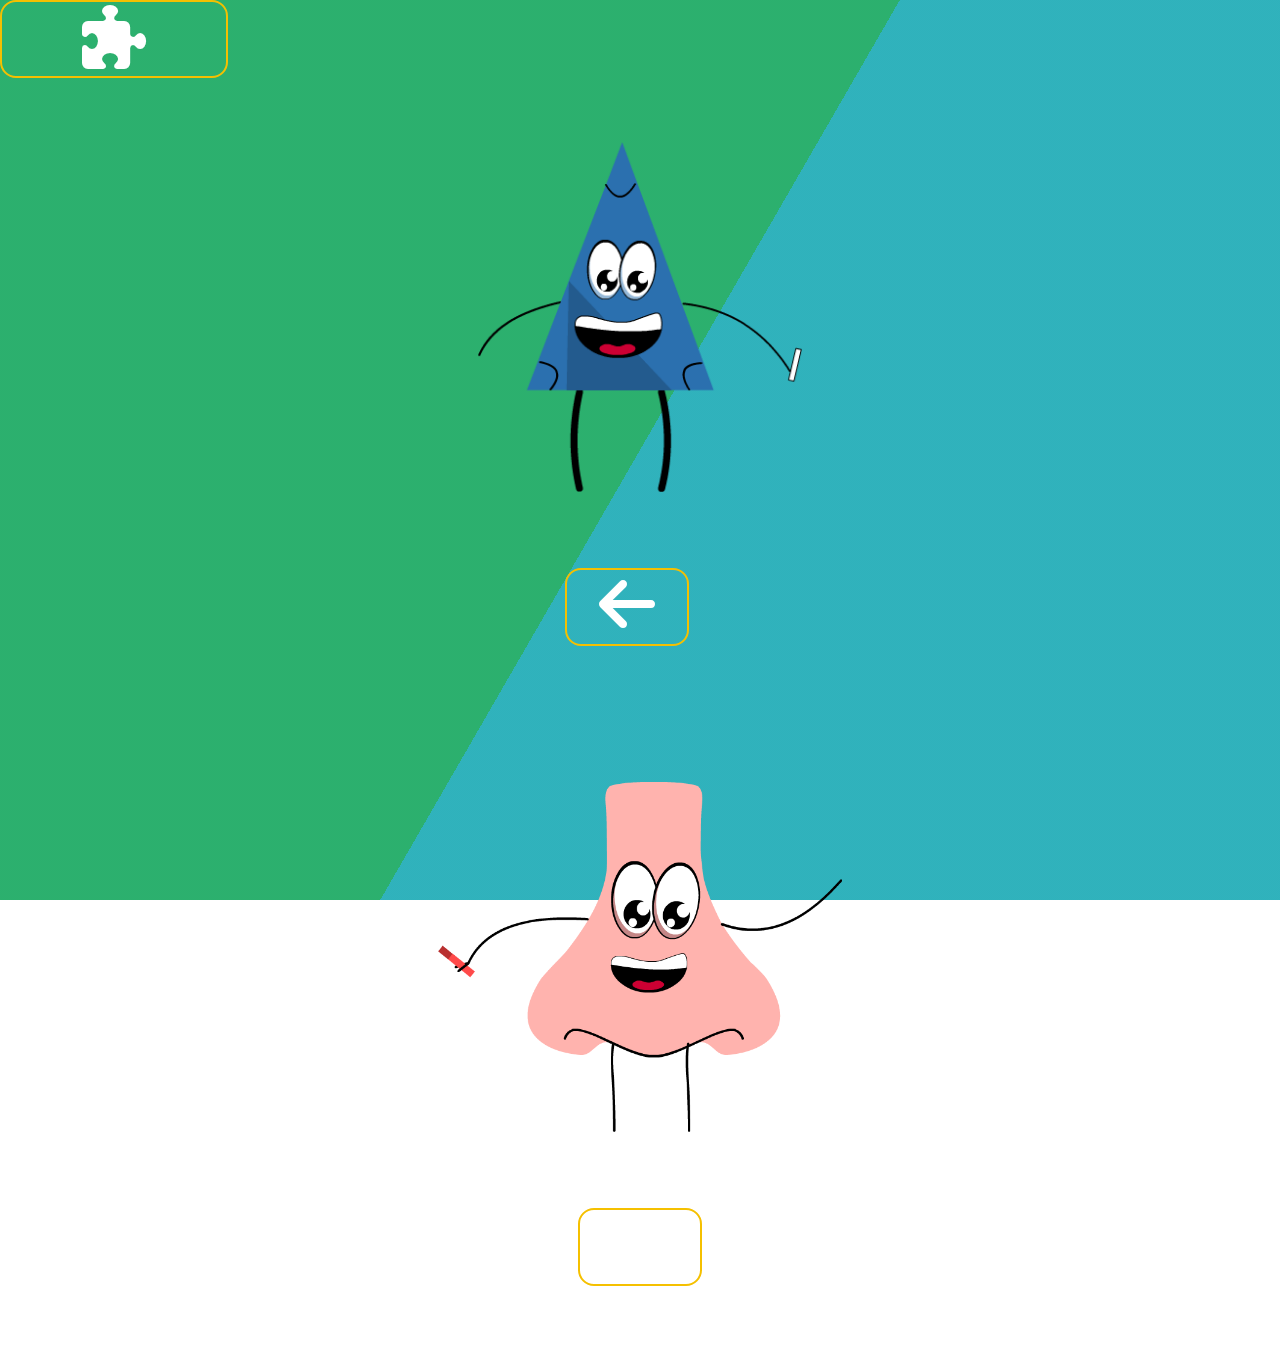
<file: index.html>
<!DOCTYPE html>
<html lang="en">

<head>
    <meta charset="UTF-8">
    <meta http-equiv="X-UA-Compatible" content="IE=edge">
    <meta name="viewport" content="width=device-width, initial-scale=1.0">
    <link rel="stylesheet" href="css/style.css">
    <link href="https://cdn.jsdelivr.net/npm/bootstrap@5.0.2/dist/css/bootstrap.min.css" rel="stylesheet"
        integrity="sha384-EVSTQN3/azprG1Anm3QDgpJLIm9Nao0Yz1ztcQTwFspd3yD65VohhpuuCOmLASjC" crossorigin="anonymous">
    <link rel="stylesheet" href="https://cdnjs.cloudflare.com/ajax/libs/font-awesome/6.3.0/css/all.min.css">
    <title>Sinus et sinus</title>
</head>

<body class="index-body">

    <div class="bg"></div>
    <div class="bg bg2"></div>
    <div class="bg bg3"></div>

    <header class="text-center m-5">
        <button id="quiz-button" class="primary-button">
            <a href="quiz.html"><i class="fa-solid fa-puzzle-piece" style="color: white;"></i></a>
            <span class="round" />
        </button>
    </header>
    <div class="container">
        <div class="row ">
            <div class="col-sm-6 sinus-man math">
                <a class="click-img" href="sinus-math.html"><img id="hover-math" src="img/SinusMan.png"
                        alt="Sinus-man"></a>
                <a class="math-link primary-button otherButton" href="sinus-math.html"><i class="fa-solid fa-arrow-left"
                        style="color: white;"></i></a>
            </div>
            <div class="col-sm-6 sinus-man nasale">
                <a class="click-img" href="sinus-nasale.html"><img id="hover-nasale" src="img/NasaleMan.png"
                        alt="Sinus-man"></a>
                <a class="nasale-link primary-button otherButton" href="sinus-nasale.html"><i
                        class="fa-solid fa-arrow-right" style="color: white;"></i></a>
            </div>
        </div>
    </div>
    <script src="js/activateButton.js"></script>
    <script src="js/soundHover.js"></script>
    <script src="https://cdn.jsdelivr.net/npm/bootstrap@5.0.2/dist/js/bootstrap.bundle.min.js"
        integrity="sha384-MrcW6ZMFYlzcLA8Nl+NtUVF0sA7MsXsP1UyJoMp4YLEuNSfAP+JcXn/tWtIaxVXM"
        crossorigin="anonymous"></script>
</body>

</html>
</file>
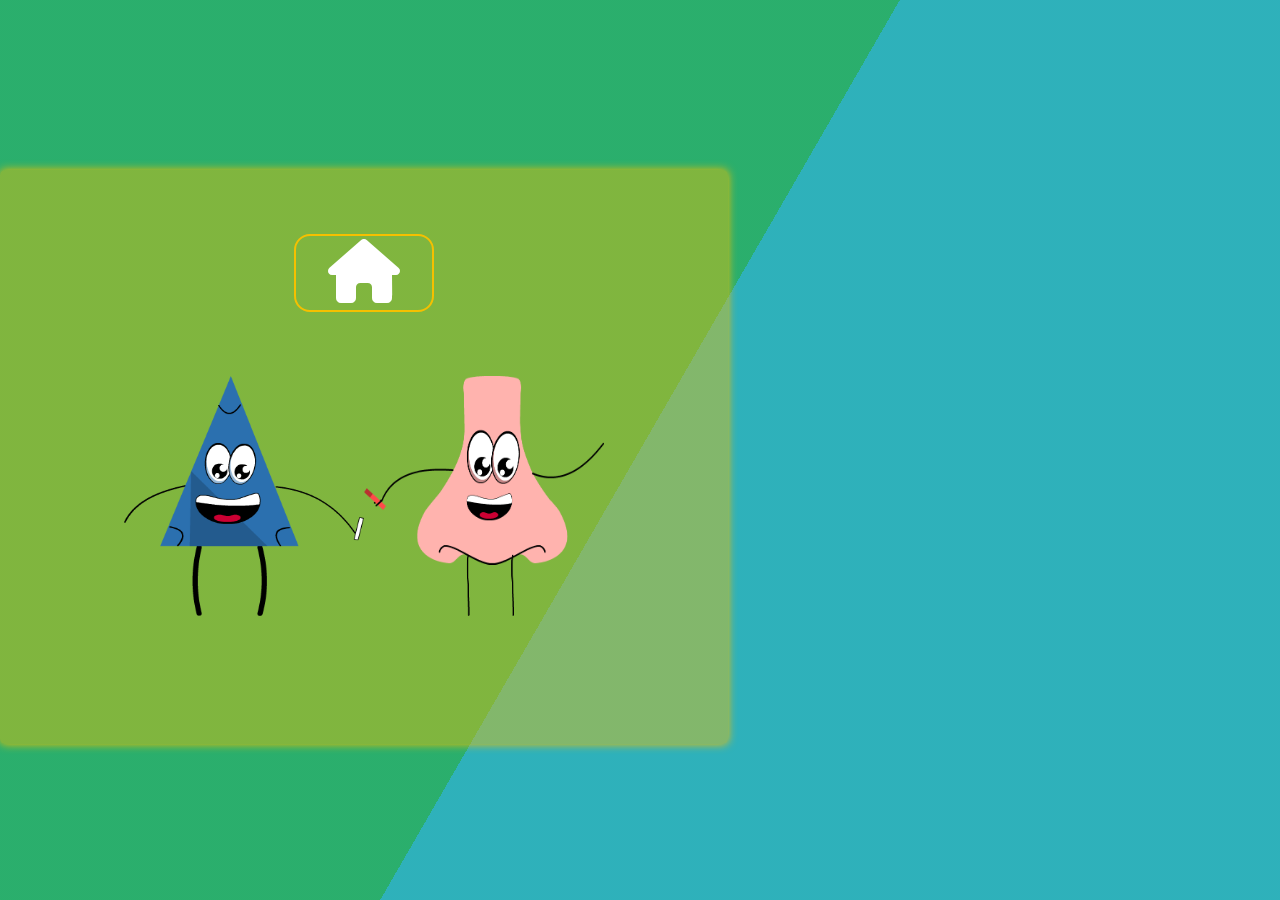
<file: end.html>
<!DOCTYPE html>
<html>
<head>
	<title>Quiz Results</title>
	<style>
		
          

        
	</style>
    <link rel="stylesheet" href="../css/style.css">
    <link rel="stylesheet" href="../css/quiz.css">
    <link href="https://cdn.jsdelivr.net/npm/bootstrap@5.0.2/dist/css/bootstrap.min.css" rel="stylesheet" integrity="sha384-EVSTQN3/azprG1Anm3QDgpJLIm9Nao0Yz1ztcQTwFspd3yD65VohhpuuCOmLASjC" crossorigin="anonymous">
    <link rel="stylesheet" href="https://cdnjs.cloudflare.com/ajax/libs/font-awesome/6.3.0/css/all.min.css">
    <link rel="stylesheet" href="../css/end.css">
</head>
<body>
    <div class="bg"></div>
    <div class="bg bg2"></div>
    <div class="bg bg3"></div>
    <header>
        <audio src="audio/endMusic.mp3" type="audio/mp3" ></audio>
    </header>
	<div id="audioEnd" class="container">
        <div class="row text-center">
            <div>
                <button class="primary-button" onclick="window.location.href='index.html'">
                <!-- <a href="index.html"> -->
                    <i class="fa-solid fa-home" style="color: white"></i>
                    <span class="round" />
                <!-- </a> -->
                </button>
            </div>
            <div class="image-fin">
                <img class="image" width="240px" height="240px" src="../img/SinusMan.png" alt="Sinus man">
                <img class="image" width="240px" height="240px" src="../img/NasaleMan.png" alt="Nasale man">
            </div>
            
        </div>
	</div>
    <script src="js/endSound.js" ></script>
    <script src="js/activateButton.js"></script>
    <script src="https://cdn.jsdelivr.net/npm/bootstrap@5.0.2/dist/js/bootstrap.bundle.min.js" integrity="sha384-MrcW6ZMFYlzcLA8Nl+NtUVF0sA7MsXsP1UyJoMp4YLEuNSfAP+JcXn/tWtIaxVXM" crossorigin="anonymous"></script>
</body>
</html>
</file>
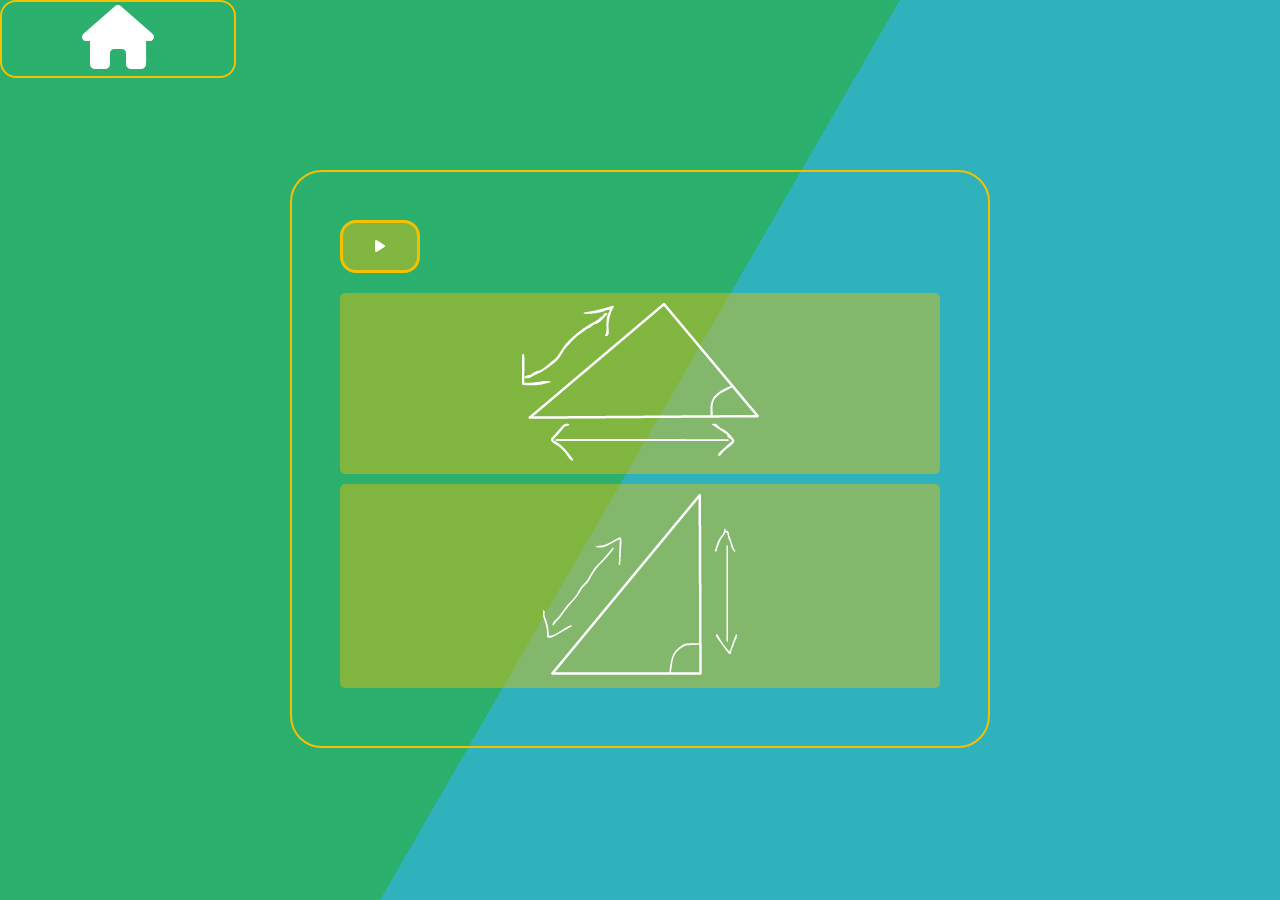
<file: quiz.html>
<!DOCTYPE html>
<html>

<head>
  <meta charset="UTF-8" />
  <title>Quiz</title>
  <link rel="stylesheet" href="css/quiz.css" />
  <link rel="stylesheet" href="css/style.css" />
  <link href="https://cdn.jsdelivr.net/npm/bootstrap@5.0.2/dist/css/bootstrap.min.css" rel="stylesheet"
    integrity="sha384-EVSTQN3/azprG1Anm3QDgpJLIm9Nao0Yz1ztcQTwFspd3yD65VohhpuuCOmLASjC" crossorigin="anonymous">
  <link rel="stylesheet" href="https://cdnjs.cloudflare.com/ajax/libs/font-awesome/6.3.0/css/all.min.css">
</head>

<body>
  <div class="bg"></div>
  <div class="bg bg2"></div>
  <div class="bg bg3"></div>
  <header class="text-center m-5">
    <button class="primary-button">
      <a href="index.html"><i class="fa-solid fa-home" style="color: white"></i></a>
      <span class="round" />
    </button>
  </header>
  <div id="quiz-container">
    <div id="question-container" class="text-center">
      <button class="startAudio playSound">
        <i class="fa-solid fa-play" style="color: white;"></i>
        <audio id="question-audio" src=""></audio>
      </button>
    </div>
    <div id="answer-container">
      <button class="answer-button">
        <img  class="answer-audio img-quiz" src="" alt="Answer audio" />
      </button>
      <button class="answer-button">
        <img  class="answer-audio img-quiz" src="" alt="Answer audio" />
      </button>

    </div>
  </div>
  <script src="js/activateButton.js"></script>
  <script src="js/quiz.js"></script>
</body>

</html>
</file>
<file: css/style.css>
html {
    height:100%;
  }
  
  body {
    margin:0;
  }

  .math img {
    border-radius: inherit;
    transition: all ease-in-out .4s;
  }
  
  .math img:hover {
    transform: scale(.80) rotate(-2deg);
  }
  .nasale img {
    border-radius: inherit;
    transition: all ease-in-out .4s;
  }
  
  .nasale img:hover {
    transform: scale(.80) rotate(2deg);
  }
  
  .bg {
    animation:slide 3s ease-in-out infinite alternate;
    background-image: linear-gradient(-60deg, rgb(19, 168, 179) 50%, rgb(14, 165, 90) 50%);
    bottom:0;
    left:-50%;
    opacity:.5;
    position:fixed;
    right:-50%;
    top:0;
    z-index:-1;
  }
  
  .bg2 {
    animation-direction:alternate-reverse;
    animation-duration:4s;
  }
  
  .bg3 {
    animation-duration:5s;
  }
  
  .content {
    background-color:rgba(255,255,255,.8);
    border-radius:.25em;
    box-shadow:0 0 .25em rgba(0,0,0,.25);
    box-sizing:border-box;
    left:50%;
    padding:10vmin;
    position:fixed;
    /* text-align:center; */
    top:50%;
    transform:translate(-50%, -50%);
  }
  
 
  
  @keyframes slide {
    0% {
      transform:translateX(-25%);
    }
    100% {
      transform:translateX(25%);
    }
  }
/* div.btn-in-page {
    margin: 2rem;
} */

.video {
    margin: 2rem 0;
}


.sinus-man {
    display: flex;
    flex-direction: column;
    justify-content: center;
    align-items: center;
    padding: 2rem;
}

.sinus-man img {
    height: 350px;
}
header {
    height: 70px;
}

.math,.nasale{
    display: flex;
    align-items: center;
    justify-content: center;
}

.math .click-img, .nasale .click-img {
  border: none;
}

.math .math-link {
  margin-right: 25px;
}
.btn-quiz{
  text-decoration: none;
  font-size: 3rem;
}

#button-container {
  display: flex;
  height: 100vh;
  flex-direction: row;
  justify-content: center;
  align-items: center;
}
.primary-button a {
  border: none;
}
.primary-button a:hover {
  background-color: transparent;
}



.primary-button {
  position: relative;
  border: 2px solid #f5c000;
  border-radius: 1rem;
  padding: 0 2rem;
  overflow: hidden;
  background-color: transparent;
  text-transform: uppercase;
  color: #ffffff;
  font-size: 4rem;
}

.primary-button:hover {
  cursor: pointer;
  border: 2px solid #f5c000;
}

.primary-button .round {
  border-radius: 50%;
  background-color: #f5c000;
  position: absolute;
  top: 5px;
  left: 10px;
  z-index: -1;
  animation: scale-down 0.2s forwards;
}

.primary-button.animate .round {
  animation: scale-up 0.5s forwards;
}

@keyframes scale-up {
  to {
      transform: scale(600);
  }
}

@keyframes scale-down {
  from {
      transform: scale(600);
  }
  to {
      ransform: scale(0);
  }
}





a {
    margin: 2rem 0;
    border: 3px solid #f5c000;
    padding: .5rem 3rem;
    border-radius: 1rem;
}

a:hover {
    background-color: #f5c0006c;    
}

.container {
    display: flex;
    justify-content: center;
    align-items: center;
}

.row {
    /* border: 3px solid blue; */
    text-align: center;
}
</file>
<file: css/quiz.css>
header {
    height: 170px !important;
}
#quiz-container {
    max-width: 600px;
    margin: 0 auto;
    padding: 3rem;
    border: 2px solid #f5c000;
    border-radius: 2rem;
  }
  
  #question-container {
    margin-bottom: 20px;
  }
  
  #question-image {
    max-width: 100%;
  }
  
  .answer-button {
    display: block;
    width: 100%;
    margin-bottom: 10px;
    padding: 10px;
    background-color: #f5c0006c;
    border: none;
    border-radius: 5px;
    cursor: pointer;
  }

  /* .btn {
    border: 1px solid red;
    padding: 2rem;

  } */

  .startAudio {
    border: 3px solid #f5c000;
    padding: 1rem 2rem; 
    background-color: #f5c0006c;
    border-radius: 1rem;
    
  }
  
  .startAudio:hover {
    background-color:#f5c000;
  }

  .img-quiz {
    object-fit: contain;
  }


  
  
  .answer-button:hover {
    background-color: #f5c000;
  }
  
  .answer-image {
    max-width: 100%;
  }
  
  #score-container {
    text-align: right;
  }
  
  #results-container {
    display: none;
    margin-top: 20px;
    padding: 10px;
    background-color: #f5c0006c;
    border-radius: 5px;
  }
  
  #results-container p {
    margin: 0;
  }

  .bg {
    animation:slide 3s ease-in-out infinite alternate;
    background-image: linear-gradient(-60deg, rgb(19, 168, 179) 50%, rgb(14, 165, 90) 50%);
    bottom:0;
    left:-50%;
    opacity:.5;
    position:fixed;
    right:-50%;
    top:0;
    z-index:-1;
  }
  
  .bg2 {
    animation-direction:alternate-reverse;
    animation-duration:4s;
  }
  
  .bg3 {
    animation-duration:5s;
  }
  
  .content {
    background-color:rgba(255,255,255,.8);
    border-radius:.25em;
    box-shadow:0 0 .25em rgba(0,0,0,.25);
    box-sizing:border-box;
    left:50%;
    padding:10vmin;
    position:fixed;
    /* text-align:center; */
    top:50%;
    transform:translate(-50%, -50%);
  }
  
 
  
  @keyframes slide {
    0% {
      transform:translateX(-25%);
    }
    100% {
      transform:translateX(25%);
    }
  }
</file>
<file: css/end.css>
body {
    background-color: #f2f2f2;
    font-family: Arial, sans-serif;
}
h1 {
    text-align: center;
    color: #333;
    margin-top: 50px;
}
.container {
    max-width: 600px;
    padding: 4rem;
    background-color: #f5c0006c;
    border-radius: 5px;
    box-shadow: 0px 0px 10px #f5c000;
}
p {
    margin-top: 30px;
    font-size: 18px;
    color: #333;
}


.image-fin {
    display: flex;
    justify-content: center;
    align-items: center;
    margin: 4rem 0;
}
.image {
    animation: bounce 0.5s ease infinite alternate;
    }

    @keyframes bounce {
    0% {
        transform: translateY(0);
    }
    100% {
        transform: translateY(-10px);
    }
    }
</file>
